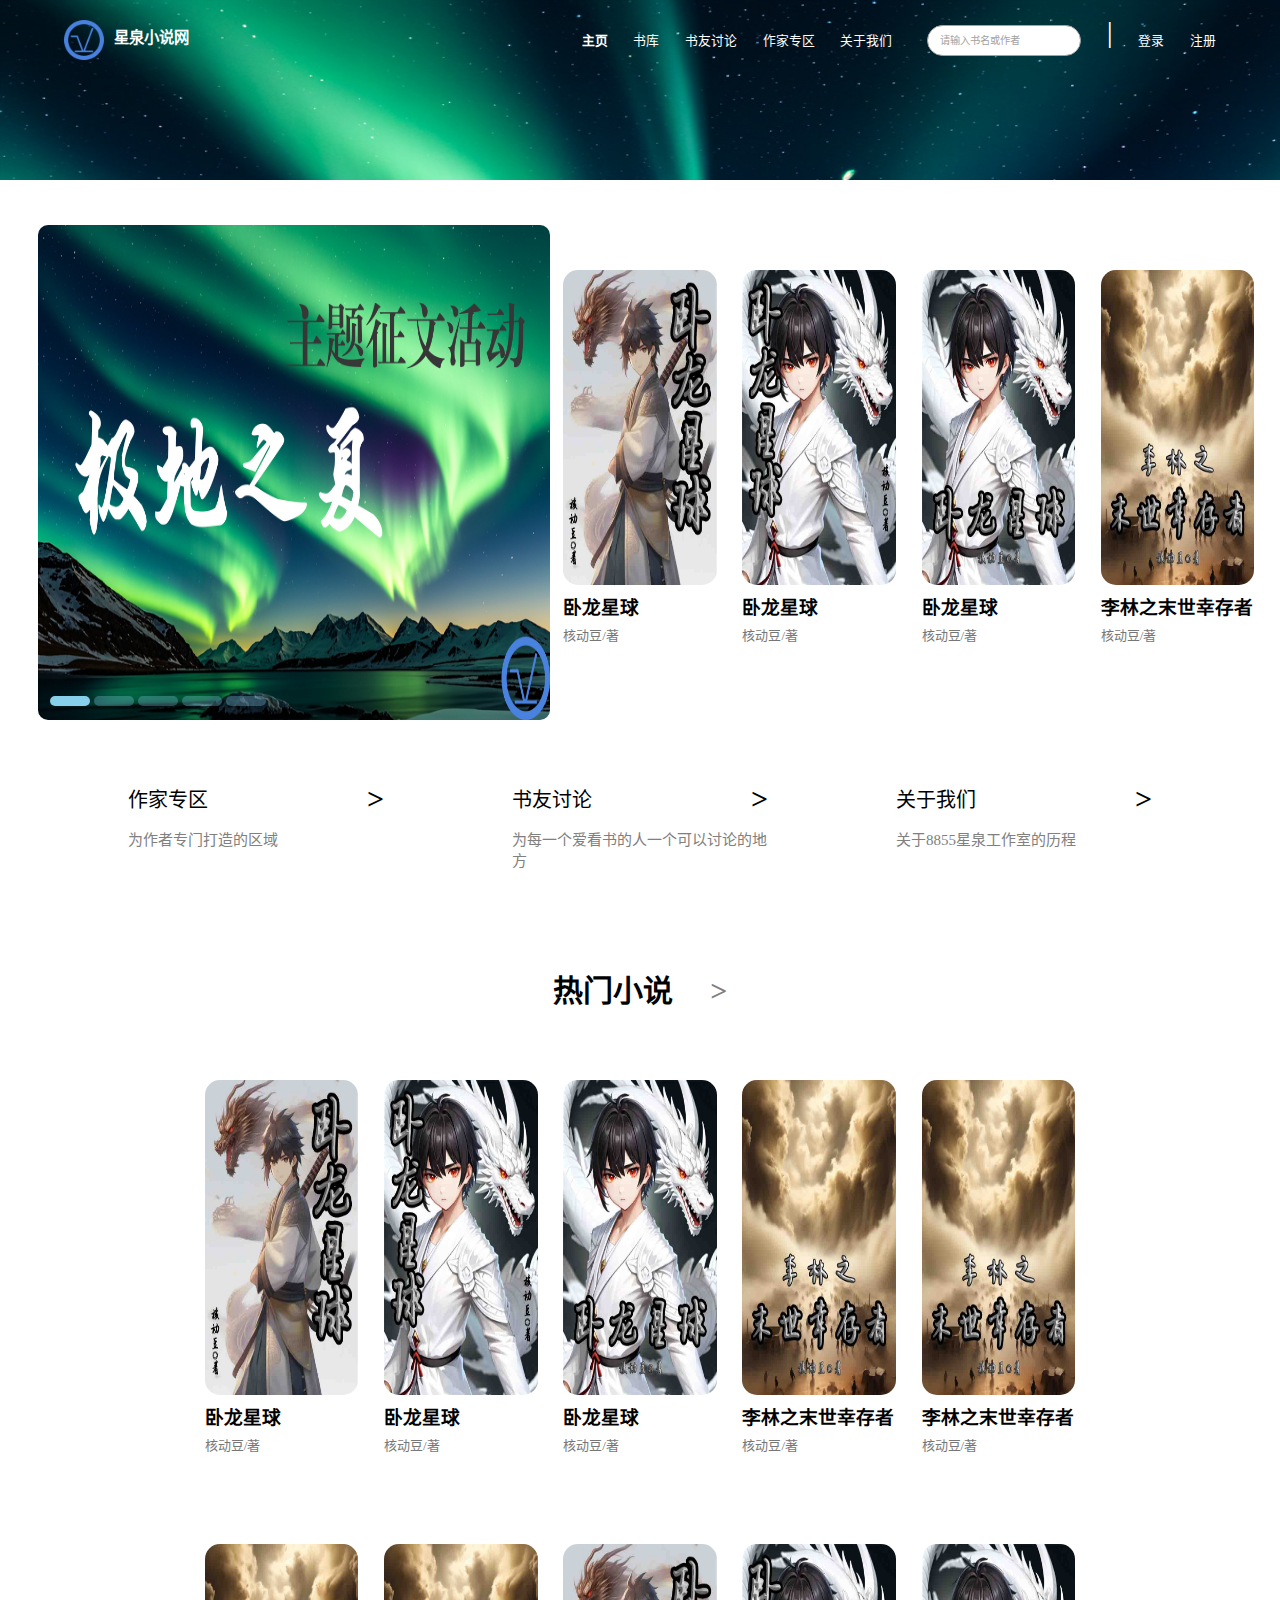
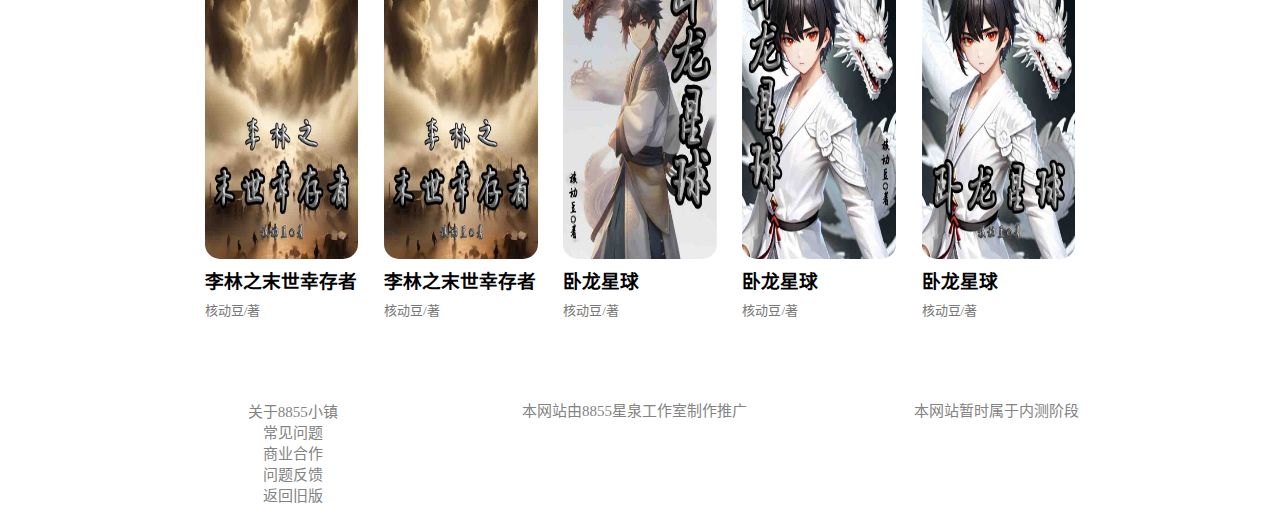
<file: index.html>
<!DOCTYPE html>
<html lang="zh-CN">
<head>
    <!-- Ctrl+/ : 注释 -->
    <meta charset="UTF-8">
    <meta name="viewport" content="width=device-width, initial-scale=1.0">
    <title>星泉小说网</title>
    <link rel="icon" href="./favicon.ico" type="image/x-icon">
    <link rel="stylesheet" href="./css/index.css">
    <!-- 警告！！！以下js为每次重新更新缓存使用！-->
</head>
<body>
  <!-- 登录注册 -->
  <div id="loginbg"></div>
  <div class="loginbox">
    <button class="close" onclick="login_close()">×</button>
    <form action="./index.html">
      <h2>账号登录<h2>
      <div>
        <input type="text" placeholder="用户名" class="name" name="name">
        <input type="password" placeholder="密码" class="password" name="password">
        <button id="login_go"><strong>登录</strong></button>
      </div>
    </form>
  </div>
  <!-- 顶部 -->
  <div id="top">
      <a id="ico" href="javascript:location.reload(true)"><img src="./static/photo/result.png" alt="8855"><h2>星泉小说网</h2></a>
      <div id="menu">
        <ul>
          <li><a class="menu" href="./index.html"><strong>主页</strong></a></li>
          <li><a class="menu" href="./download.html">书库</a></li>
          <li><a class="menu" href="./404.html">书友讨论</a></li>
          <li><a class="menu" href="./404.html">作家专区</a></li>
          <li><a class="menu" href="./about.html">关于我们</a></li>
          <li><input type="text" id="search" placeholder="请输入书名或作者"></li>
          <li class="cut">|</li>
          <li><a href="javascript:login_open();" id="login">登录</a></li>
          <li><a href="./register.html" id="register" target="_blank">注册</a></li>
        </ul>
      </div>
  </div>
  <!-- 头部作品展示 -->
  <div id="show">
    <div>
      <a href="./about.html" target="_blank"><img src="./static/photo/show/1.jpg" alt="展示" id="show_photo"></a>
      <div id="show_photo_hr"></div>
    </div>
    <div id="show_thing">
      <div>
        <a href="https://www.17k.com/book/3557980.html" target="_blank">
          <img src="./static/photo/books/8855760001.jpg" alt="">
          <h3>卧龙星球</h3>
          <span>核动豆/著</span>
        </a>
      </div>
      <div>
        <a href="https://www.17k.com/book/3557980.html" target="_blank">
          <img src="./static/photo/books/8855760002.jpg" alt="">
          <h3>卧龙星球</h3>
          <span>核动豆/著</span>
        </a>
      </div>
      <div>
        <a href="https://www.17k.com/book/3557980.html" target="_blank">
          <img src="./static/photo/books/8855760003.jpg" alt="">
          <h3>卧龙星球</h3>
          <span>核动豆/著</span>
        </a>
      </div>
      <div>
        <a href="https://www.17k.com/book/3557306.html" target="_blank">
          <img src="./static/photo/books/8855760004.jpg" alt="">
          <h3>李林之末世幸存者</h3>
          <span>核动豆/著</span>
        </a>
      </div>
    </div>
  </div>
  <!-- going -->
  <div id="going">
    <a href="#" class="going"><span>作家专区</span><strong>></strong><p>为作者专门打造的区域</p></a>
    <a href="#" class="going"><span>书友讨论</span><strong>></strong><p>为每一个爱看书的人一个可以讨论的地方</p></a>
    <a href="./about.html" class="going"><span>关于我们</span><strong>></strong><p>关于8855星泉工作室的历程</p></a>
  </div>
    <!-- p1 -->
  <div id="p1">
    <div id="p1_1">
      <h2><a href="./about.html">热门小说<strong> ></strong></a></h2>
      <div class="hotbook">
        <div>
          <a href="https://www.17k.com/book/3557980.html" target="_blank">
            <img src="./static/photo/books/8855760001.jpg" alt="">
            <h3>卧龙星球</h3>
            <span>核动豆/著</span>
          </a>
        </div>
        <div>
          <a href="https://www.17k.com/book/3557980.html" target="_blank">
            <img src="./static/photo/books/8855760002.jpg" alt="">
            <h3>卧龙星球</h3>
            <span>核动豆/著</span>
          </a>
        </div>
        <div>
          <a href="https://www.17k.com/book/3557980.html" target="_blank">
            <img src="./static/photo/books/8855760003.jpg" alt="">
            <h3>卧龙星球</h3>
            <span>核动豆/著</span>
          </a>
        </div>
        <div>
          <a href="https://www.17k.com/book/3557306.html" target="_blank">
            <img src="./static/photo/books/8855760004.jpg" alt="">
            <h3>李林之末世幸存者</h3>
            <span>核动豆/著</span>
          </a>
        </div>
        <div>
          <a href="https://www.17k.com/book/3557306.html" target="_blank">
            <img src="./static/photo/books/8855760004.jpg" alt="">
            <h3>李林之末世幸存者</h3>
            <span>核动豆/著</span>
          </a>
        </div>
        <div>
          <a href="https://www.17k.com/book/3557306.html" target="_blank">
            <img src="./static/photo/books/8855760004.jpg" alt="">
            <h3>李林之末世幸存者</h3>
            <span>核动豆/著</span>
          </a>
        </div>
        <div>
          <a href="https://www.17k.com/book/3557306.html" target="_blank">
            <img src="./static/photo/books/8855760004.jpg" alt="">
            <h3>李林之末世幸存者</h3>
            <span>核动豆/著</span>
          </a>
        </div>
        <div>
          <a href="https://www.17k.com/book/3557980.html" target="_blank">
            <img src="./static/photo/books/8855760001.jpg" alt="">
            <h3>卧龙星球</h3>
            <span>核动豆/著</span>
          </a>
        </div>
        <div>
          <a href="https://www.17k.com/book/3557980.html" target="_blank">
            <img src="./static/photo/books/8855760002.jpg" alt="">
            <h3>卧龙星球</h3>
            <span>核动豆/著</span>
          </a>
        </div>
        <div>
          <a href="https://www.17k.com/book/3557980.html" target="_blank">
            <img src="./static/photo/books/8855760003.jpg" alt="">
            <h3>卧龙星球</h3>
            <span>核动豆/著</span>
          </a>
        </div>
      </div>
    </div>
  </div>
  <!-- p2 -->


  <footer>
    <div id="footer">
      <div class="left">
        <ul>
          <li><a href="./about.html">关于8855小镇</a></li>
          <li><a href="./404.html">常见问题</a></li>
          <li><a href="./404.html">商业合作</a></li>
          <li><a href="./404.html">问题反馈</a></li>
          <li><a href="./8855city">返回旧版</a></li>
        </ul>
      </div>
      <div class="middle"><p>本网站由8855星泉工作室制作推广</p></div>
      <div class="right"><p>本网站暂时属于内测阶段</p></div>
    </footer>

  <!-- <div id="song">
    <audio controls loop>
      <source src="./static/song/8855city.mp3" type="audio/mpeg" id="bgsong">
      浏览器版本过旧，无法播放音乐
    </audio>
  </div> -->
  <!-- 手机端禁止访问 -->
  <div id="no_phone_bg"></div>
  <div id="no_phone_box">
    <img src="./static/photo/result.png" alt="8855小镇">
    <h1>网页暂时无法访问</h1>
    <p>这本网页暂时未开放手机端浏览，请使用电脑端,否则会界面混乱的哦！</p> 
    <button onclick="no_phone_close();" class="button">我使用的是非手机</button>
  </div>
</body>
<script src="./js/index.js"></script>
</html>
</file>
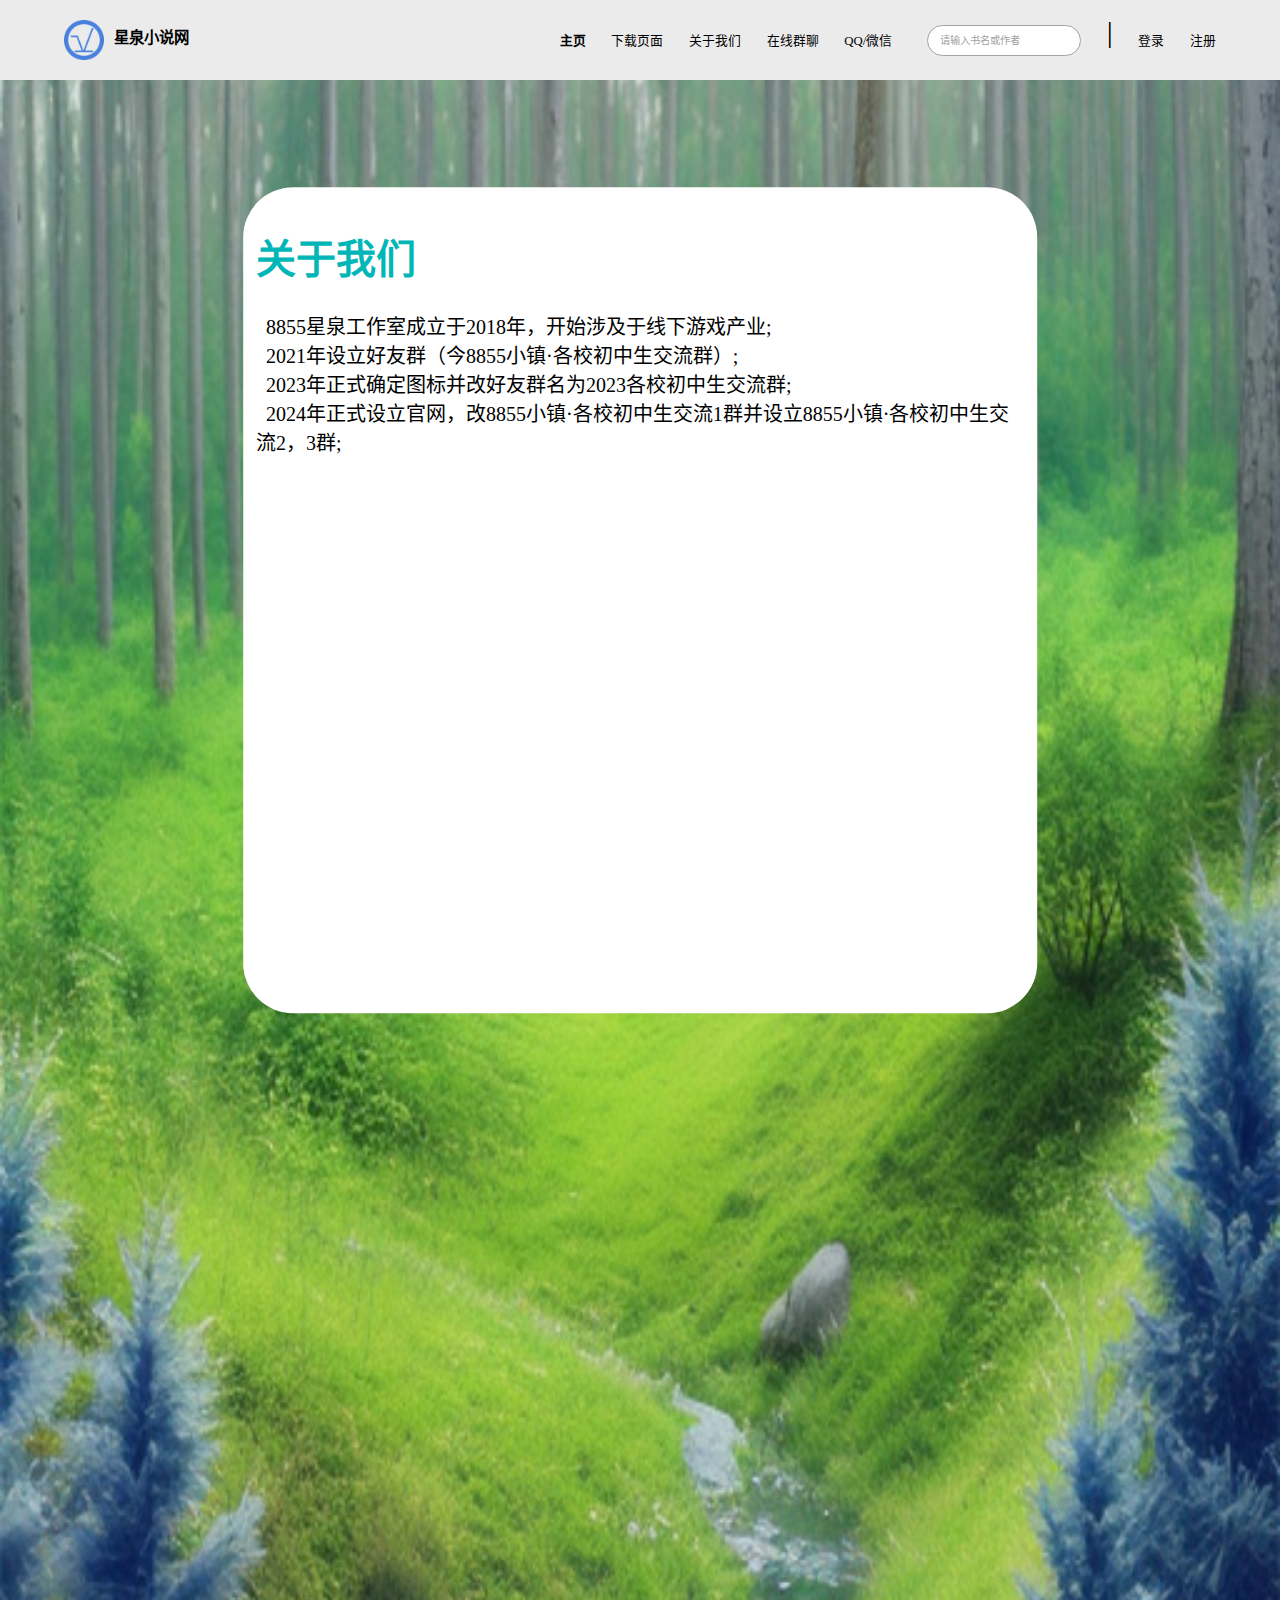
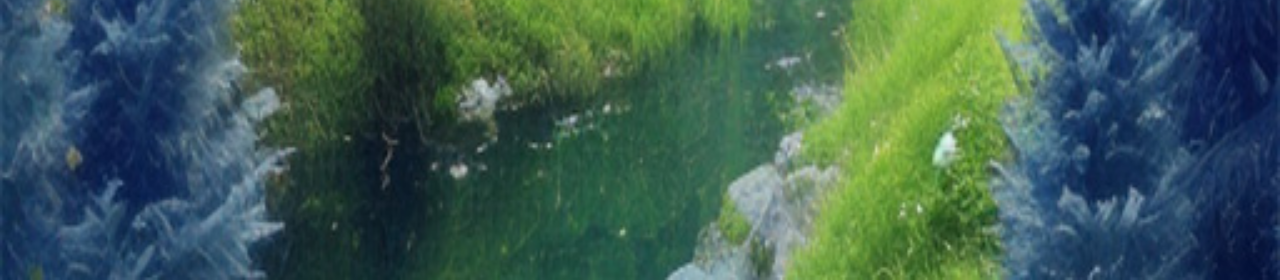
<file: about.html>
<!DOCTYPE html>
<html lang="zh-CN">
<head>
    <meta charset="UTF-8">
    <meta name="viewport" content="width=device-width, initial-scale=1.0">
    <title>关于我们_星泉小说网</title>
    <link rel="icon" href="./favicon.ico" type="image/x-icon">
    <link rel="stylesheet" href="./css/top.css">
    <link rel="stylesheet" href="./css/menu.css">
    <script src="./js/top.js"></script>
</head>
<body>
   <!-- 登录注册 -->
   <div id="loginbg"></div>
   <div class="loginbox">
     <button class="close" onclick="login_close()">×</button>
     <form action="./index.html">
       <h2>账号登录<h2>
       <div>
         <input type="text" placeholder="用户名" class="name" name="name">
         <input type="password" placeholder="密码" class="password" name="password">
         <button id="login_go"><strong>登录</strong></button>
       </div>
     </form>
   </div>
   <!-- 顶部 -->
   <div id="top">
       <a id="ico" href="./index.html"><img src="./static/photo/result.png" alt="8855"><h2>星泉小说网</h2></a>
       <div id="menu">
         <ul>
           <li><a class="menu" href="./index.html"><strong>主页</strong></a></li>
           <li><a class="menu" href="./download.html">下载页面</a></li>
           <li><a class="menu" href="./about.html">关于我们</a></li>
           <li><a class="menu" href="./404.html">在线群聊</a></li>
           <li><a class="menu" href="./404.html">QQ/微信</a></li>
           <li><input type="text" id="search" placeholder="请输入书名或作者"></li>
           <li class="cut">|</li>
           <li><a href="javascript:login_open();" id="login">登录</a></li>
           <li><a href="./register.html" id="register" target="_blank">注册</a></li>
         </ul>
       </div>
   </div>
  <div id="thing">
    <h1>关于我们</h1>
    <div>
      <p>  8855星泉工作室成立于2018年，开始涉及于线下游戏产业;</p>
      <p>  2021年设立好友群（今8855小镇·各校初中生交流群）;</p>
      <p>  2023年正式确定图标并改好友群名为2023各校初中生交流群;</p>
      <p>  2024年正式设立官网，改8855小镇·各校初中生交流1群并设立8855小镇·各校初中生交流2，3群;</p>
    </div>
  </div>
  <!-- 底部 -->
  <div id="footer"></div>
</body>
</html>
</file>
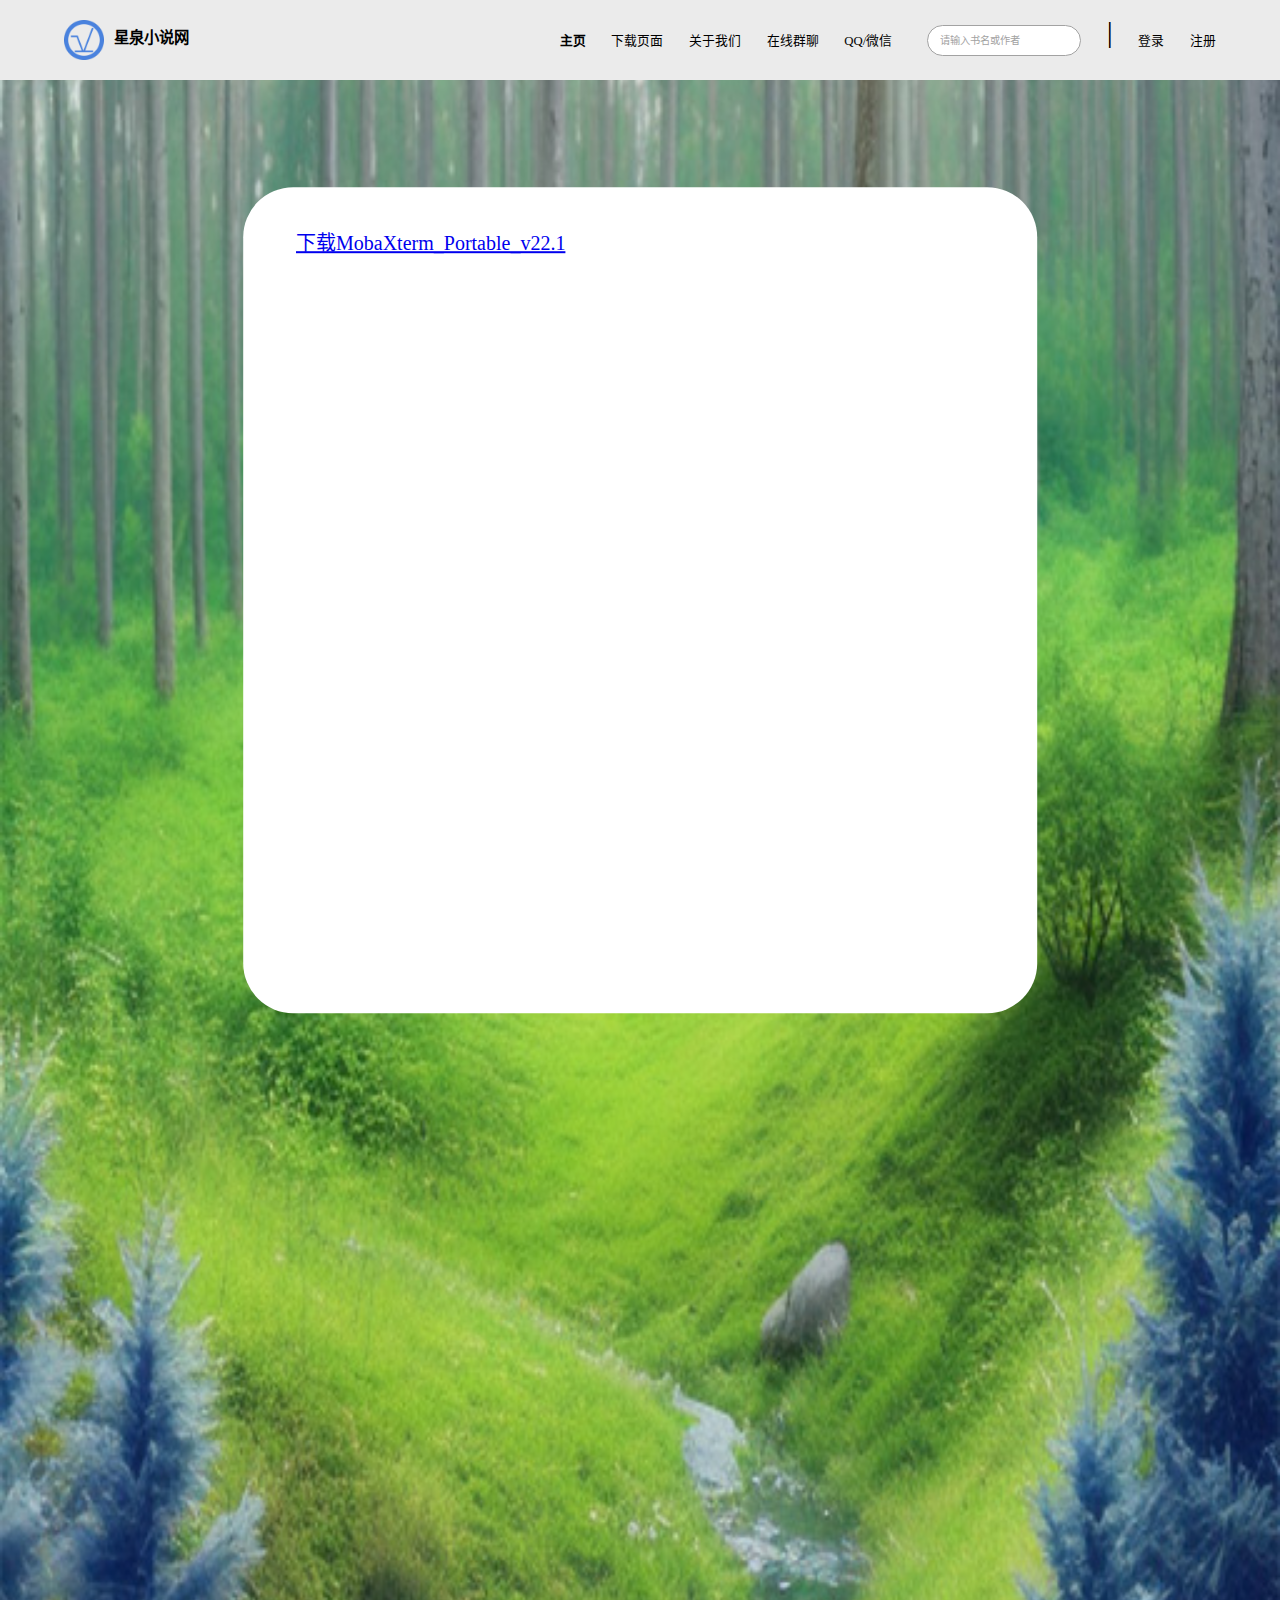
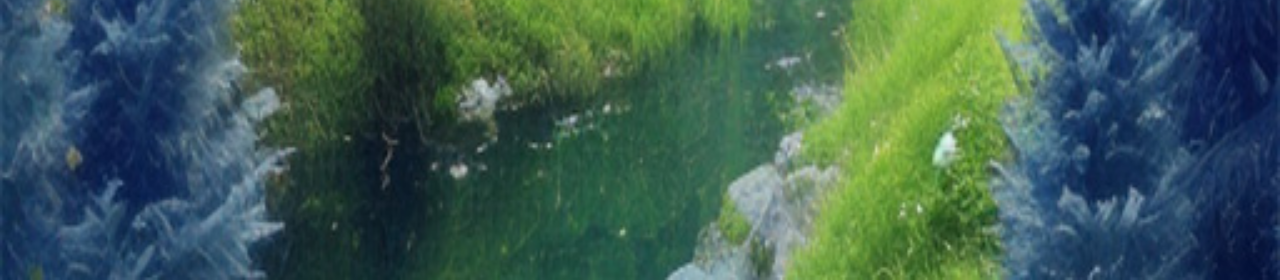
<file: download.html>
<!DOCTYPE html>
<html lang="zh-CN">
<head>
    <meta charset="UTF-8">
    <meta name="viewport" content="width=device-width, initial-scale=1.0">
    <title>下载页面_星泉小说网</title>
    <link rel="icon" href="./favicon.ico" type="image/x-icon">
    <link rel="stylesheet" href="./css/top.css">
    <link rel="stylesheet" href="./css/menu.css">
    <script src="./js/top.js"></script>
</head>
<body>
    <!-- 登录注册 -->
    <div id="loginbg"></div>
    <div class="loginbox">
      <button class="close" onclick="login_close()">×</button>
      <form action="./index.html">
        <h2>账号登录<h2>
        <div>
          <input type="text" placeholder="用户名" class="name" name="name">
          <input type="password" placeholder="密码" class="password" name="password">
          <button id="login_go"><strong>登录</strong></button>
        </div>
      </form>
    </div>
    <!-- 顶部 -->
    <div id="top">
        <a id="ico" href="./index.html"><img src="./static/photo/result.png" alt="8855"><h2>星泉小说网</h2></a>
        <div id="menu">
          <ul>
            <li><a class="menu" href="./index.html"><strong>主页</strong></a></li>
            <li><a class="menu" href="./download.html">下载页面</a></li>
            <li><a class="menu" href="./about.html">关于我们</a></li>
            <li><a class="menu" href="./404.html">在线群聊</a></li>
            <li><a class="menu" href="./404.html">QQ/微信</a></li>
            <li><input type="text" id="search" placeholder="请输入书名或作者"></li>
            <li class="cut">|</li>
            <li><a href="javascript:login_open();" id="login">登录</a></li>
            <li><a href="./register.html" id="register" target="_blank">注册</a></li>
          </ul>
        </div>
    </div>
    <div id="thing">
      <h1></h1>
      <ul>
        <li><a href="./download/MobaXterm_Portable_v22.1.zip" download="MobaXterm_Portable.zip">下载MobaXterm_Portable_v22.1</a></li>
        <li></li>
        <li></li>
        <li></li>
        <li></li>
      </ul>
    </div>
    <!-- 底部 -->
    <div id="footer"></div>
</body>
</html>
</file>
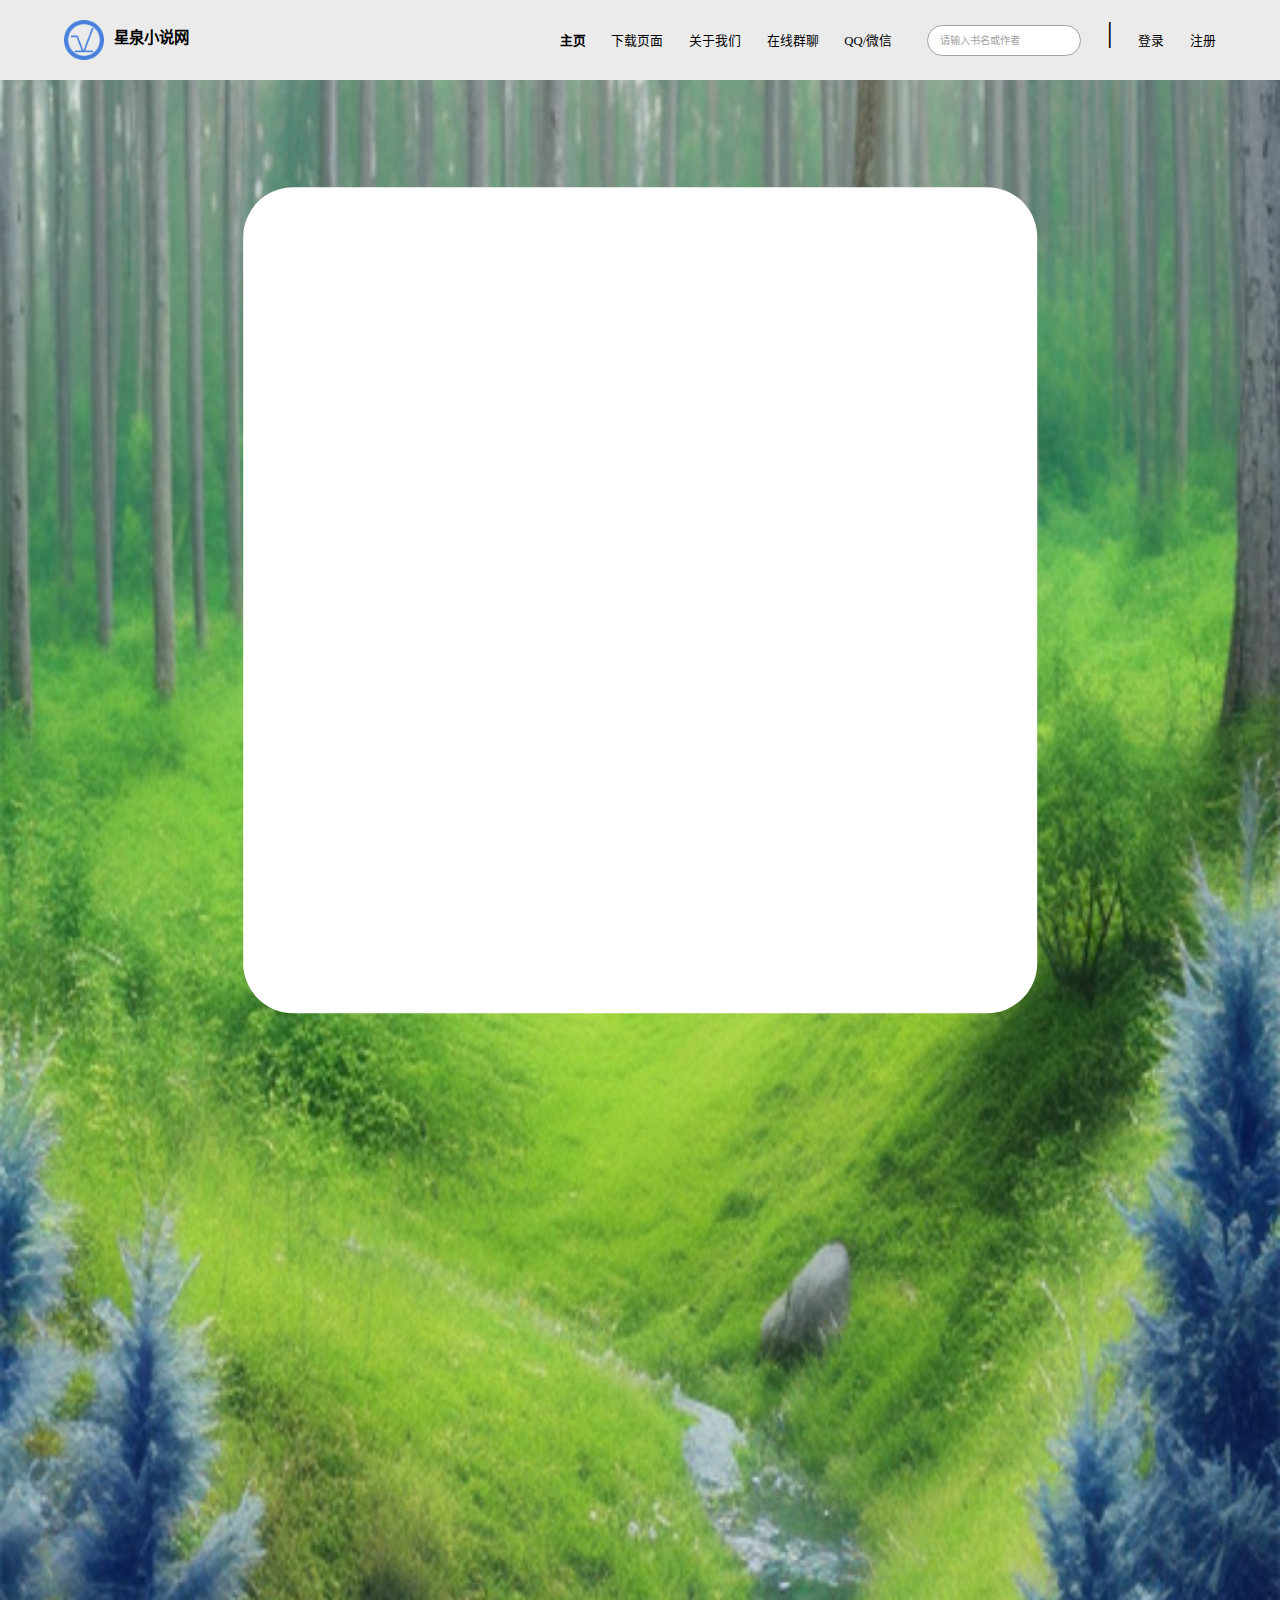
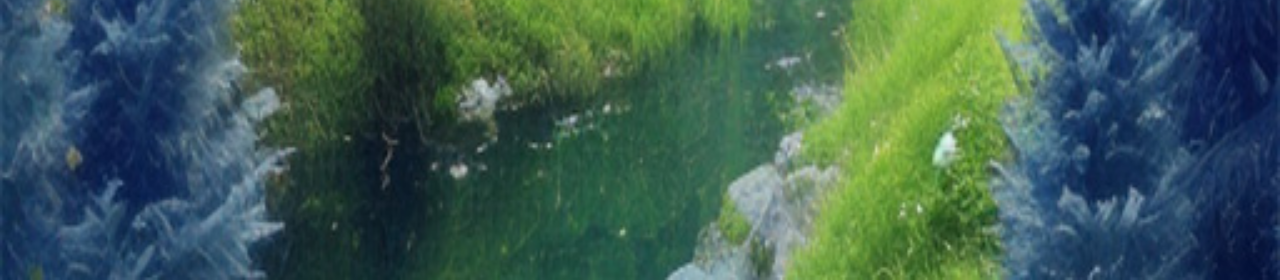
<file: menu.html>
<!DOCTYPE html>
<html lang="zh-CN">
<head>
    <meta charset="UTF-8">
    <meta name="viewport" content="width=device-width, initial-scale=1.0">
    <title>menu_星泉小说网</title>
    <link rel="icon" href="./favicon.ico" type="image/x-icon">
    <link rel="stylesheet" href="./css/top.css">
    <link rel="stylesheet" href="./css/menu.css">
    <script src="./js/top.js"></script>
</head>
<body>
    <!-- 登录注册 -->
    <div id="loginbg"></div>
    <div class="loginbox">
      <button class="close" onclick="login_close()">×</button>
      <form action="./index.html">
        <h2>账号登录<h2>
        <div>
          <input type="text" placeholder="用户名" class="name" name="name">
          <input type="password" placeholder="密码" class="password" name="password">
          <button id="login_go"><strong>登录</strong></button>
        </div>
      </form>
    </div>
    <!-- 顶部 -->
    <div id="top">
        <a id="ico" href="./index.html"><img src="./static/photo/result.png" alt="8855"><h2>星泉小说网</h2></a>
        <div id="menu">
          <ul>
            <li><a class="menu" href="./index.html"><strong>主页</strong></a></li>
            <li><a class="menu" href="./download.html">下载页面</a></li>
            <li><a class="menu" href="./about.html">关于我们</a></li>
            <li><a class="menu" href="./404.html">在线群聊</a></li>
            <li><a class="menu" href="./404.html">QQ/微信</a></li>
            <li><input type="text" id="search" placeholder="请输入书名或作者"></li>
            <li class="cut">|</li>
            <li><a href="javascript:login_open();" id="login">登录</a></li>
            <li><a href="./register.html" id="register" target="_blank">注册</a></li>
          </ul>
        </div>
    </div>

  <div id="thing">
    <h1></h1>
    <ul>
      <li></li>
      <li></li>
      <li></li>
      <li></li>
      <li></li>
    </ul>
  </div>
  <!-- 底部 -->
  <div id="footer"></div>
</body>
</html>
</file>
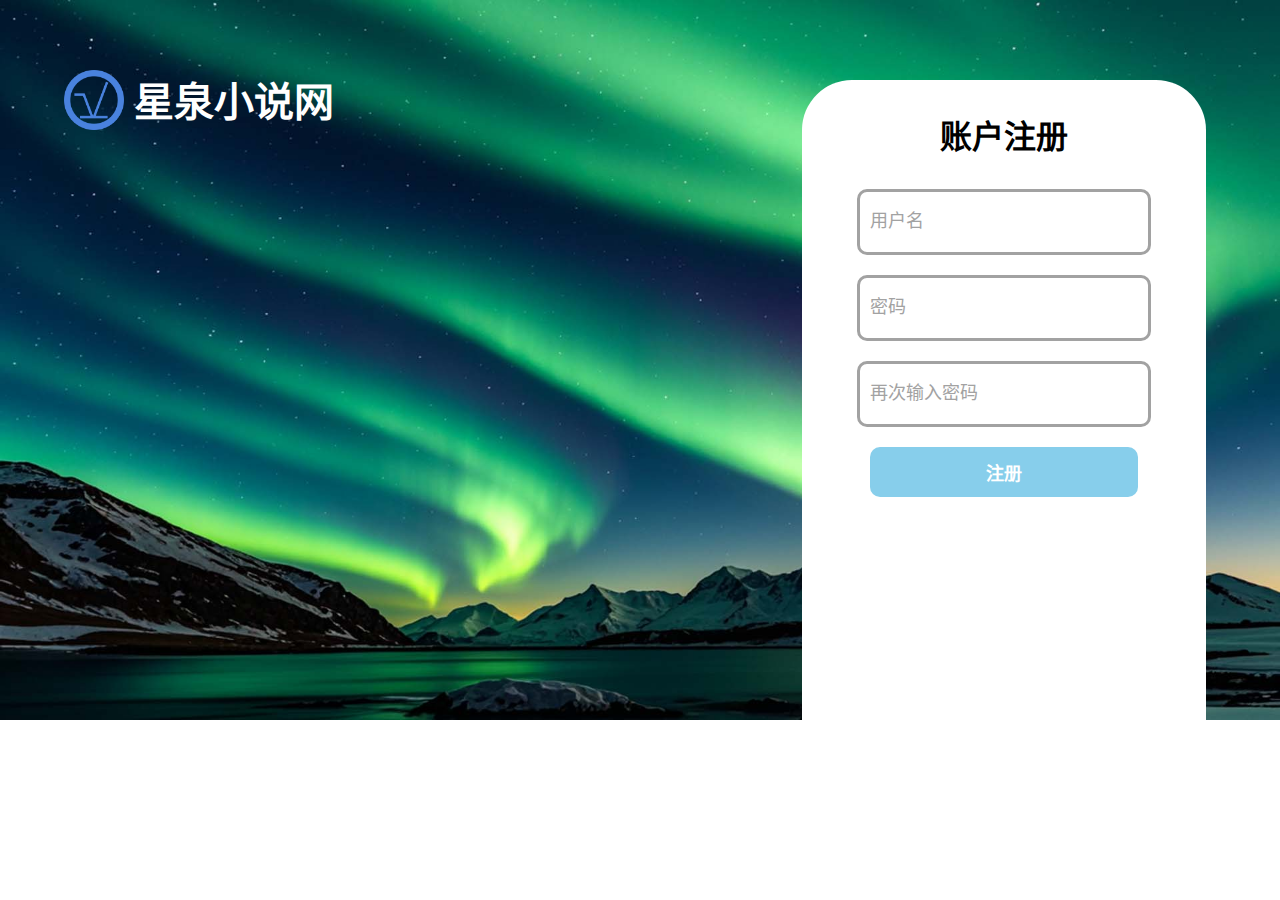
<file: register.html>
<!DOCTYPE html>
<html lang="zh-CN">
    <head>
        <meta charset="UTF-8">
        <meta name="viewport" content="width=device-width, initial-scale=1.0">
        <title>注册_星泉小说网</title>
        <link rel="icon" href="./favicon.ico" type="image/x-icon">
        <link rel="stylesheet" href="./css/register.css">
        <script src="./js/top.js"></script>
    </head>
<body>
    <a id="ico" href="./index.html"><img src="./static/photo/result.png" alt="8855"><h2>星泉小说网</h2></a>
    <div id="thing">
        <h1>账户注册</h1>
        <form action="./index.html" autocomplete="off">
            <input type="text" placeholder="用户名" name="name">
            <input type="password" placeholder="密码" name="password">
            <input type="password" placeholder="再次输入密码" name="password_again">
            <button id="login_go"><strong>注册</strong></button>
        </form>
    </div>
</body>
</html>
</file>
<file: css/index.css>
html, body{
  padding: 0;
  margin: 0;
  -webkit-tap-highlight-color: rgba(0, 0, 0, 0); 
}
.button {
  text-align: center;
  display: inline-block;
  padding: 10px 20px;
  margin: 5px;
  text-decoration: none;
  color: skyblue;
  background-color: #ddd;
  border: none;
  /* 下面这个是用来控制圆角的 */
  border-radius: 50px;
}

#no_phone_bg {
  display: none;
}
#no_phone_box {
  display: none;
}
/* 顶部 */
#top {
  display: flex;
  position: relative;
  left: 0;
  top: 0;
  user-select: none;
  background-image: url(../static/photo/notice1.jpg);
  background-size: 100% 100%;
  background-position: center;
  background-repeat: no-repeat;
  width: 100%;
  height: 20vh;
}
#login, #register, #menu li .menu, .cut, #ico h2 {
  color: white;
}
#menu li .menu:hover, #login:hover, #register:hover {
  color: rgb(190, 190, 190);
}
#ico {
  position: relative;
  top: 20px;
  left: 5%;
  display: flex;
  text-decoration: none; /* 去除下划线 */
}
#ico img {
  width: 40px;
  height: 40px;
}
#ico h2 {
  width: 350px;
  font-size: 1.2vw;
  line-height: 1vh;
  margin-left: 10px;
}
#menu {
  position: absolute;
  right: 5%;
}
#menu ul{
  list-style: none; /* 移除默认列表样式 */
  padding: 0; /* 移除默认内边距 */
  margin: 0; /* 移除默认外边距 */
  display: flex; /* 使用Flexbox布局 */
}
#menu ul li{
  display: inline-block;
  white-space: nowrap;
}
#menu li .menu {
  position: relative;
  top: 30px;
  margin-left: 2vw;
  text-decoration: none;
  font-size: 1vw;
}
#search {
  position: relative;
  top: 25px;
  margin-left: 35px;
  width: 10vw;
  height: 1vw;
  padding: 8px 12px 8px 12px;
  font-size: 0.8vw;
  color: black;
  border: 1px solid rgb(162, 162, 162);
  outline: none;
  background-color: white;
  /* 下面这个是用来控制圆角的 */
  border-radius: 90px;
}
#search::placeholder {
  color: rgb(162, 162, 162);
}
.cut {
  position: relative;
  top: 15px;
  margin-left: 2vw;
  font-size: 30px;
}
#login ,#register {
  position: relative;
  top: 30px;
  margin-left: 2vw;
  text-decoration: none;
  font-size: 1vw;
}
/* 登录注册 */
#loginbg {
  display: none;
  background-color: rgba(128, 128, 128, 0.5);
  position: fixed; /* 使div固定位置 */
  top: 0;
  left: 0;
  right: 0;
  bottom: 0;
  width: 100vw; 
  height: 100vh; 
  z-index: 997;
}
.loginbox {
  user-select: none;
  display: none;
  background-color: white;
  width: 60%;
  height: 400px;
  position: fixed;
  top: 55%; 
  left: 50%; 
  transform: translate(-50%, -50%);
  z-index: 998;
  border-radius: 50px;
  padding: 10px;
}
.loginbox form {
  position: absolute;
  top: 50%; 
  left: 50%; 
  width: 80%;
  height: 90%;
  transform: translate(-50%, -50%);
  border-radius: 50px;
}
.loginbox form div {
  text-align: center;
}
.loginbox h2 {
  text-align: left;
  font-size: 30px;
  color: black;
}
.loginbox input {
  display: inline-block;
  margin: 10px;
  width: 60%;
  height: 50px;
  padding: 5px 10px 5px 10px;
  font-size: 18px;
  color: black;
  border: 3px solid rgb(162, 162, 162);
  outline: none;
  background-color: white;
  /* 下面这个是用来控制圆角的 */
  border-radius: 10px;
}
.loginbox input:focus {
  border: 3px solid skyblue;
  box-shadow: 0 0 5px skyblue, /* 主阴影 */
              0 0 2px 2px skyblue; /* 扩散阴影 */
  outline: none;
}
.loginbox input::placeholder {
  color: rgb(162, 162, 162);
}
#login_go {
  display: inline-block;
  cursor: pointer;
  margin-top: 10px;
  width: 60%;
  height: 50px;
  padding: 5px 10px 5px 10px;
  font-size: 18px;
  color: white;
  border: none;
  outline: none;
  background-color: skyblue;
  /* 下面这个是用来控制圆角的 */
  border-radius: 10px;
}
.agree {
  font-size: 15px;
  color: rgb(106, 106, 106);
}
.close {
  cursor: pointer;
  width: 50px;
  height: 50px;
  font-size: 400%;
  border: none;
  display: flex;
  justify-content: center;
  align-items: center;
  color: rgb(169, 165, 165);
  background-color: rgba(255, 255, 255, 0);
  position: absolute;
  right: 20px;
  top: 20px;
  border-radius: 90px;
}

/* 主要文字 */
/* show */
#show {
  display: flex;
  position: relative;
  top: 5vh;
  margin-left: 3vw;
  margin-right: 3vw;
}
#show_photo {
  width: 40vw;
  height: 55vh;
  border-radius: 10px;
}
#show_photo_hr {
  display: flex;
  position: relative;
  top: -30px;
  left: 10px;
}
#show_photo_hr hr {
  width: 40px;
  height: 10px;
  margin: 2px;
  border: none;
  background-color: rgba(135, 207, 235, 0.3);
  border-radius: 10px;
}
#show_photo_hr hr:first-child {
  background-color: rgb(135, 207, 235);
}
#show_thing {
  display: flex;
}
#show_thing div {
  margin: 5vh 1vw 5vh 1vw;
}
#show_thing a {
  color: black;
  text-decoration: none;
  line-height: 0;
}
#show_thing a:hover {
  color: skyblue;
}
#show_thing span {
  color: rgb(119, 119, 119);
  font-size: 13px;
}
#show_thing img {
  height: 35vh;
  width: 12vw;
  border-radius: 15px;
}
/* going */
#going {
  position: relative;
  top: 3vh;
  width: 100%;
  display: flex;
  justify-content: center;
}
.going {
  text-decoration: none;
  color: black;
  margin: 5%;
  width: 20vw;
  height: 100px;
  font-size: 20px;
}
.going span:hover {
  color: skyblue;
}
.going strong {
  float: right;
  font-size: 30px;
  line-height: 30px;
}
.going p {
  font-size: 15px;
  color: gray;
}
.going:hover {
  display: block;
}

/* 以下是p部分 */
#p1 {
  position: relative;
  top: 20px;
  height: 100%;
}
#p1_1 h2 {
  font-size: 30px;
  text-align: center;
}
#p1_1 h2 a {
  color: black;
  text-decoration: none;
}
#p1_1 h2 a strong {
  color: grey;
  margin-left: 30px;
}
#p1_1 h2 a strong:hover {
  color: skyblue;
}
.hotbook {
  display: flex;
  justify-content: center;
  flex-wrap: wrap;
  margin: 0 10vw 0 10vw;
}
.hotbook div {
  display: block;
  margin: 5vh 1vw 5vh 1vw;
}
.hotbook a {
  color: black;
  text-decoration: none;
  line-height: 0;
}
.hotbook a:hover {
  color: skyblue;
}
.hotbook img {
  width: 40vw;
  height: 35vh;
  width: 12vw;
  border-radius: 15px;
}
.hotbook span {
  color: rgb(119, 119, 119);
  font-size: 13px;
}

/* 以下是footer的style */
footer {
  position: relative;
  top: 20px;
  height: 100px;
  background-color: rgb(255, 255, 255);
  padding: 10px 100px;
  text-align: center;
}
footer a,footer p {
  color: rgb(131, 131, 131);
  text-decoration: none;
  font-size: 15px;
}
footer a:hover {
  color: rgb(0, 0, 0);
}
li {
  list-style: none;
  white-space: nowrap;
}
.left {
  float: left;
  width: 30%;
  margin: 1%;
}
.middle {
  float: left;
  width: 33%;
  margin: 1%;
}
.right {
  float: left;
  width: 30%;
  margin: 1%;
}

/* 以下是音乐部分 */
#song {
  overflow:hidden;
  position: fixed;
  right: 10px;
  bottom: 10px;
}
audio {
  width: 100px;
  height: 100px;
}
@media (max-width: 768px) {
  #no_phone_bg {
    display: none;
    background-color: rgb(255, 255, 255);
    position: fixed; /* 使div固定位置 */
    top: 0;
    left: 0;
    right: 0;
    bottom: 0;
    width: 100%; 
    height: 100%; 
    z-index: 1000;
  }
  #no_phone_box {
    display: none;
    text-align: center;
    position: fixed;
    top: 50%; 
    left: 50%; 
    transform: translate(-50%, -50%);
    width: 60%;
    font-size: 20px;
    z-index: 1001;
  }
  #no_phone_box img {
    width: 30%;
    height: 30%;
  }
  #no_phone_box p {
    width: 90%;
    color: rgba(128, 128, 128, 0.8);
  }
  #top {
    display: flex;
    position: relative;
    left: 0;
    top: 0;
    user-select: none;
    background-image: url(../static/photo/notice1.jpg);
    background-size: 100% 100%;
    background-position: center;
    background-repeat: no-repeat;
    width: 100%;
    height: 150px;
    z-index: 999;
  }
  #login, #register, #menu li .menu, .cut, #ico h2 {
    color: white;
  }
  #menu li .menu:hover, #login:hover, #register:hover {
    color: rgb(190, 190, 190);
  }
  #ico {
    position: relative;
    top: 20px;
    left: 5%;
    display: flex;
    text-decoration: none; /* 去除下划线 */
  }
  #ico img {
    width: 40px;
    height: 40px;
  }
  #ico h2 {
    display: none;
  }
  #menu {
    position: absolute;
    right: 5%;
  }
  #menu ul{
    list-style: none; /* 移除默认列表样式 */
    padding: 0; /* 移除默认内边距 */
    margin: 0; /* 移除默认外边距 */
    display: flex; /* 使用Flexbox布局 */
  }
  #menu ul li{
    display: inline-block;
    white-space: nowrap;
  }
  #menu li .menu {
    display: none;
  }
  #search {
    position: relative;
    top: 25px;
    margin-left: 3px;
    width: 80px;
    height: 5px;
    padding: 8px 6px 8px 6px;
    font-size: 1px;
    color: black;
    border: 1px solid rgb(162, 162, 162);
    outline: none;
    background-color: white;
    /* 下面这个是用来控制圆角的 */
    border-radius: 90px;
  }
  #search::placeholder {
    color: rgb(162, 162, 162);
  }
  .cut {
    position: relative;
    top: 15px;
    margin-left: 2px;
    font-size: 30px;
  }
  #login ,#register {
    position: relative;
    top: 30px;
    margin-left: 5px;
    text-decoration: none;
    font-size: 15px;
  }
  /* 登录注册 */
  #loginbg {
    display: none;
    background-color: rgba(128, 128, 128, 0.5);
    position: fixed; /* 使div固定位置 */
    top: 0;
    left: 0;
    right: 0;
    bottom: 0;
    width: 100vw; 
    height: 100vh; 
    z-index: 997;
  }
  .loginbox {
    user-select: none;
    display: none;
    text-align: center;
    background-color: white;
    width: 60%;
    height: 400px;
    position: fixed;
    top: 55%; 
    left: 50%; 
    transform: translate(-50%, -50%);
    z-index: 998;
    border-radius: 50px;
    padding: 10px;
  }
  .loginbox form {
    position: absolute;
    top: 50%; 
    left: 50%; 
    width: 80%;
    height: 90%;
    transform: translate(-50%, -50%);
    border-radius: 50px;
  }
  .loginbox h2 {
    text-align: left;
    font-size: 30px;
    color: black;
  }
  .loginwrite {
    font-size: 20px;
    text-align: center;
  }
  .loginbox input {
    margin: 10px;
    width: 80%;
    height: 50px;
    padding: 5px 10px 5px 10px;
    font-size: 18px;
    color: black;
    border: 3px solid rgb(162, 162, 162);
    outline: none;
    background-color: white;
    /* 下面这个是用来控制圆角的 */
    border-radius: 10px;
  }
  .loginbox input:focus {
    border: 3px solid skyblue;
    box-shadow: 0 0 5px skyblue, /* 主阴影 */
                0 0 2px 2px skyblue; /* 扩散阴影 */
    outline: none;
  }
  .loginbox input::placeholder {
    color: rgb(162, 162, 162);
  }
  #login_go {
    cursor: pointer;
    margin-top: 10px;
    margin-left: 10%;
    width: 80%;
    height: 50px;
    padding: 5px 10px 5px 10px;
    font-size: 18px;
    color: white;
    border: none;
    outline: none;
    background-color: skyblue;
    /* 下面这个是用来控制圆角的 */
    border-radius: 10px;
  }
  .agree {
    font-size: 15px;
    color: rgb(106, 106, 106);
  }
  .close {
    cursor: pointer;
    width: 50px;
    height: 50px;
    font-size: 400%;
    border: none;
    display: flex;
    justify-content: center;
    align-items: center;
    color: rgb(169, 165, 165);
    background-color: rgba(255, 255, 255, 0);
    position: absolute;
    right: 20px;
    top: 20px;
    border-radius: 90px;
  }

  /* 主要文字 */
/* show */
#show {
  display: block;
  position: relative;
  top: 5vh;
  text-align: center;
}
#show_photo {
  width: 90vw;
  height: 30vh;
  border-radius: 10px;
}
#show_photo_hr {
  display: flex;
  position: relative;
  top: -30px;
  left: 10px;
}
#show_photo_hr hr {
  width: 40px;
  height: 10px;
  margin: 2px;
  border: none;
  background-color: rgba(135, 207, 235, 0.3);
}
#show_photo_hr hr:first-child {
  background-color: rgb(135, 207, 235);
}
#show_thing {
  display: flex;
}
#show_thing div {
  margin: 5vh 1vw 5vh 1vw;
}
#show_thing a {
  color: black;
  text-decoration: none;
  line-height: 0;
}
#show_thing h3 {
  font-size: 13px;
}
#show_thing span {
  color: rgb(119, 119, 119);
  font-size: 10px;
}
#show_thing img {
  height: 17vh;
  width: 20vw;
  border-radius: 15px;
}
/* going */
#going {
  position: relative;
  top: 2vh;
  width: 100%;
  display: flex;
  justify-content: center;
}
.going {
  text-decoration: none;
  color: black;
  margin: 5%;
  width: 20vw;
  height: 100px;
}
.going span:hover {
  color: skyblue;
}
.going strong {
  float: right;
  font-size: 20px;
  line-height: 30px;
}
.going p {
  font-size: 10px;
  color: gray;
}
.going:hover {
  display: block;
}

/* 以下是p部分 */
#p1, #p2 {
  position: relative;
  top: 20px;
  height: 100%;
}
#p1 h2 {
  font-size: 30px;
  text-align: center;
}
#p1 h2 a {
  margin-left: 30px;
  color: grey;
  text-decoration: none;
}
.hotbook {
  display: flex;
  justify-content: center;
  flex-wrap: wrap;
  margin: 0 5vw 0 5vw;
}
.hotbook div {
  display: block;
  width: 15vw;
  margin: 5vh 1vw 5vh 1vw;
}
.hotbook a {
  color: black;
  text-decoration: none;
  line-height: 0;
}
.hotbook img {
  height: 15vh;
  width: 15vw;
  border-radius: 15px;
}
.hotbook h3 {
  font-size: 60%;
}
.hotbook span {
  color: rgb(119, 119, 119);
  font-size: 13px;
}

/* 以下是footer的style */
footer {
  position: relative;
  top: 20px;
  left: 0;
  height: 100px;
  background-color: rgb(255, 255, 255);
  align-items: start;
}
footer a,footer p {
  color: rgb(131, 131, 131);
  text-decoration: none;
  font-size: 13px;
}
footer a:hover {
  color: rgb(0, 0, 0);
}
li {
  list-style: none;
  white-space: nowrap;
}
.left {
  position: relative;
  left: -100px;
  float: left;
  width: 31%;
}
.middle {
  width: 31%;
}
.right {
  position: relative;
  left: 50px;
  width: 31%;
}
}
</file>
<file: css/top.css>
html, body{
  padding: 0;
  margin: 0;
}
body {
  overflow-x: hidden;
}
/* 顶部 */
#top {
  display: flex;
  position: relative;
  left: 0;
  top: 0;
  user-select: none;
  background-color: rgb(235, 235, 235);
  width: 100%;
  height: 80px;
  z-index: 999;
}
#login, #register, #menu li .menu, .cut, #ico h2 {
  color: rgb(0, 0, 0);
}
#menu li .menu:hover, #login:hover, #register:hover {
  color: rgb(98, 98, 98);
}
#ico {
  position: relative;
  top: 20px;
  left: 5%;
  display: flex;
  text-decoration: none; /* 去除下划线 */
}
#ico img {
  width: 40px;
  height: 40px;
}
#ico h2 {
  width: 350px;
  font-size: 1.2vw;
  line-height: 1vh;
  margin-left: 10px;
}
#menu {
  position: absolute;
  right: 5%;
}
#menu ul{
  list-style: none; /* 移除默认列表样式 */
  padding: 0; /* 移除默认内边距 */
  margin: 0; /* 移除默认外边距 */
  display: flex; /* 使用Flexbox布局 */
}
#menu ul li{
  display: inline-block;
  white-space: nowrap;
}
#menu li .menu {
  position: relative;
  top: 30px;
  margin-left: 2vw;
  text-decoration: none;
  font-size: 1vw;
}
#search {
  position: relative;
  top: 25px;
  margin-left: 35px;
  width: 10vw;
  height: 1vw;
  padding: 8px 12px 8px 12px;
  font-size: 0.8vw;
  color: black;
  border: 1px solid rgb(162, 162, 162);
  outline: none;
  background-color: white;
  /* 下面这个是用来控制圆角的 */
  border-radius: 90px;
}
#search::placeholder {
  color: rgb(162, 162, 162);
}
.cut {
  position: relative;
  top: 15px;
  margin-left: 2vw;
  font-size: 30px;
}
#login ,#register {
  position: relative;
  top: 30px;
  margin-left: 2vw;
  text-decoration: none;
  font-size: 1vw;
}
/* 登录注册 */
#loginbg {
  display: none;
  background-color: rgba(128, 128, 128, 0.5);
  position: fixed; /* 使div固定位置 */
  top: 0;
  left: 0;
  right: 0;
  bottom: 0;
  width: 100vw; 
  height: 100vh; 
  z-index: 997;
}
.loginbox {
  user-select: none;
  display: none;
  background-color: white;
  width: 60%;
  height: 400px;
  position: fixed;
  top: 55%; 
  left: 50%; 
  transform: translate(-50%, -50%);
  z-index: 998;
  border-radius: 50px;
  padding: 10px;
}
.loginbox form {
  position: absolute;
  top: 50%; 
  left: 50%; 
  width: 80%;
  height: 90%;
  transform: translate(-50%, -50%);
  border-radius: 50px;
}
.loginbox form div {
  text-align: center;
}
.loginbox h2 {
  text-align: left;
  font-size: 30px;
  color: black;
}
.loginbox input {
  display: inline-block;
  margin: 10px;
  width: 60%;
  height: 50px;
  padding: 5px 10px 5px 10px;
  font-size: 18px;
  color: black;
  border: 3px solid rgb(162, 162, 162);
  outline: none;
  background-color: white;
  /* 下面这个是用来控制圆角的 */
  border-radius: 10px;
}
.loginbox input:focus {
  border: 3px solid skyblue;
  box-shadow: 0 0 5px skyblue, /* 主阴影 */
              0 0 2px 2px skyblue; /* 扩散阴影 */
  outline: none;
}
.loginbox input::placeholder {
  color: rgb(162, 162, 162);
}
#login_go {
  display: inline-block;
  cursor: pointer;
  margin-top: 10px;
  width: 60%;
  height: 50px;
  padding: 5px 10px 5px 10px;
  font-size: 18px;
  color: white;
  border: none;
  outline: none;
  background-color: skyblue;
  /* 下面这个是用来控制圆角的 */
  border-radius: 10px;
}
.agree {
  font-size: 15px;
  color: rgb(106, 106, 106);
}
.close {
  cursor: pointer;
  width: 50px;
  height: 50px;
  font-size: 400%;
  border: none;
  display: flex;
  justify-content: center;
  align-items: center;
  color: rgb(169, 165, 165);
  background-color: rgba(255, 255, 255, 0);
  position: absolute;
  right: 20px;
  top: 20px;
  border-radius: 90px;
}
@media (max-width: 768px) {
  
}
</file>
<file: css/menu.css>
html, body{
    padding: 0;
    margin: 0;
    background-image: url(../static/photo/backgroung2.jpg);
    background-size: cover;
  }
  /* 内容 */
  #thing {
    position: absolute;
    top: 600px;
    left: 50%; 
    transform: translate(-50%, -50%);
    width: 60vw;
    height: 800px;
    padding: 1vw;
    font-size: 20px;
    background-color: white;
    border-radius: 50px;
  }
  #thing h1 {
    color: rgb(0, 182, 182);
  }
  #thing li, #thing p {
    width: 100%;
    white-space: pre-wrap; /* 保持格式同时换行 */
    overflow-wrap: break-word; /* 在需要时将单词分开 */
    list-style: none; /* 移除默认列表样式 */
    padding: 0; /* 移除默认内边距 */
    margin: 0; /* 移除默认外边距 */
    display: flex; /* 使用Flexbox布局 */
  }
  /* 以下是footer的style */
  #footer {
    height: 200vh;
    }
  @media (max-width: 768px) {
    /* 内容 */
    #thing {
      text-align: center;
      position: absolute;
      top: 60%; 
      left: 50%; 
      transform: translate(-50%, -50%);
      width: 80%;
      height: 100%;
      font-size: 20px;
      background-color: white;
      border-radius: 50px;
    }
    #thing h1 {
      font-size: 30px;
      color: rgb(0, 182, 182);
    }
    #thing li {
      font-size: 10px;
      color: skyblue;
      list-style: none; /* 移除默认列表样式 */
      padding: 0; /* 移除默认内边距 */
      margin: 0; /* 移除默认外边距 */
      display: flex; /* 使用Flexbox布局 */
    }
  }
</file>
<file: css/register.css>
html, body{
    padding: 0;
    margin: 0;
}
body {
    background-image: url(../static/photo/register.jpg);
    background-repeat: no-repeat;
    background-size: cover;
    overflow-x: hidden;
}
#ico {
    width: 460px;
    position: relative;
    top: 70px;
    left: 5%;
    display: flex;
    text-decoration: none; /* 去除下划线 */
}
#ico img {
    width: 60px;
    height: 60px;
}
#ico h2 {
    user-select: none;
    width: 400px;
    font-size: 40px;
    line-height: 0;
    margin-left: 10px;
    color: white;
}

#thing {
    overflow: hidden;
    user-select: none;
    text-align: center;
    background-color: white;
    width: 30%;
    height: 80%;
    position: absolute;
    top: 50%; 
    right: -10%; 
    transform: translate(-50%, -50%);
    z-index: 998;
    border-radius: 50px;
    padding: 10px;
}
.loginbox h1 {
    text-align: left;
    font-size: 30px;
    color: black;
  }
input {
    margin: 10px;
    width: 70%;
    height: 50px;
    padding: 5px 10px 5px 10px;
    font-size: 18px;
    color: black;
    border: 3px solid rgb(162, 162, 162);
    outline: none;
    background-color: white;
    /* 下面这个是用来控制圆角的 */
    border-radius: 10px;
  }
input:focus {
    border: 3px solid skyblue;
    box-shadow: 0 0 5px skyblue, /* 主阴影 */
                0 0 2px 2px skyblue; /* 扩散阴影 */
    outline: none;
}
input::placeholder {
    color: rgb(162, 162, 162);
}
#login_go {
    cursor: pointer;
    margin-top: 10px;
    margin-left: 0;
    width: 70%;
    height: 50px;
    padding: 5px 10px 5px 10px;
    font-size: 18px;
    color: white;
    border: none;
    outline: none;
    background-color: skyblue;
    /* 下面这个是用来控制圆角的 */
    border-radius: 10px;
}
.agree {
    font-size: 15px;
    color: rgb(106, 106, 106);
}
@media (max-width: 768px) {
    body {
        background-color: wheat;
        background-image: none;
        overflow-x: hidden;
    }
    #ico {
        width: 460px;
        position: relative;
        top: 30px;
        left: 5%;
        display: flex;
        text-decoration: none; /* 去除下划线 */
    }
    #ico img {
        width: 60px;
        height: 60px;
    }
    #ico h2 {
        display: none;
    }
    
    #thing {
        overflow: hidden;
        user-select: none;
        text-align: center;
        background-color: rgba(255, 255, 255, 0);
        width: 90%;
        height: 80%;
        position: absolute;
        top: 60%; 
        left: 50%;
        transform: translate(-50%, -50%);
        z-index: 998;
        border-radius: 50px;
        padding: 10px;
    }
    .loginbox h1 {
        text-align: left;
        font-size: 30px;
        color: black;
      }
    input {
        margin: 10px;
        width: 70%;
        height: 50px;
        padding: 5px 10px 5px 10px;
        font-size: 18px;
        color: black;
        border: 3px solid rgb(162, 162, 162);
        outline: none;
        background-color: white;
        /* 下面这个是用来控制圆角的 */
        border-radius: 10px;
      }
    input:focus {
        border: 3px solid skyblue;
        box-shadow: 0 0 5px skyblue, /* 主阴影 */
                    0 0 2px 2px skyblue; /* 扩散阴影 */
        outline: none;
    }
    input::placeholder {
        color: rgb(162, 162, 162);
    }
    #login_go {
        cursor: pointer;
        margin-top: 10px;
        margin-left: 0;
        width: 70%;
        height: 50px;
        padding: 5px 10px 5px 10px;
        font-size: 18px;
        color: white;
        border: none;
        outline: none;
        background-color: skyblue;
        /* 下面这个是用来控制圆角的 */
        border-radius: 10px;
    }
    .agree {
        font-size: 15px;
        color: rgb(106, 106, 106);
    }
}
</file>
